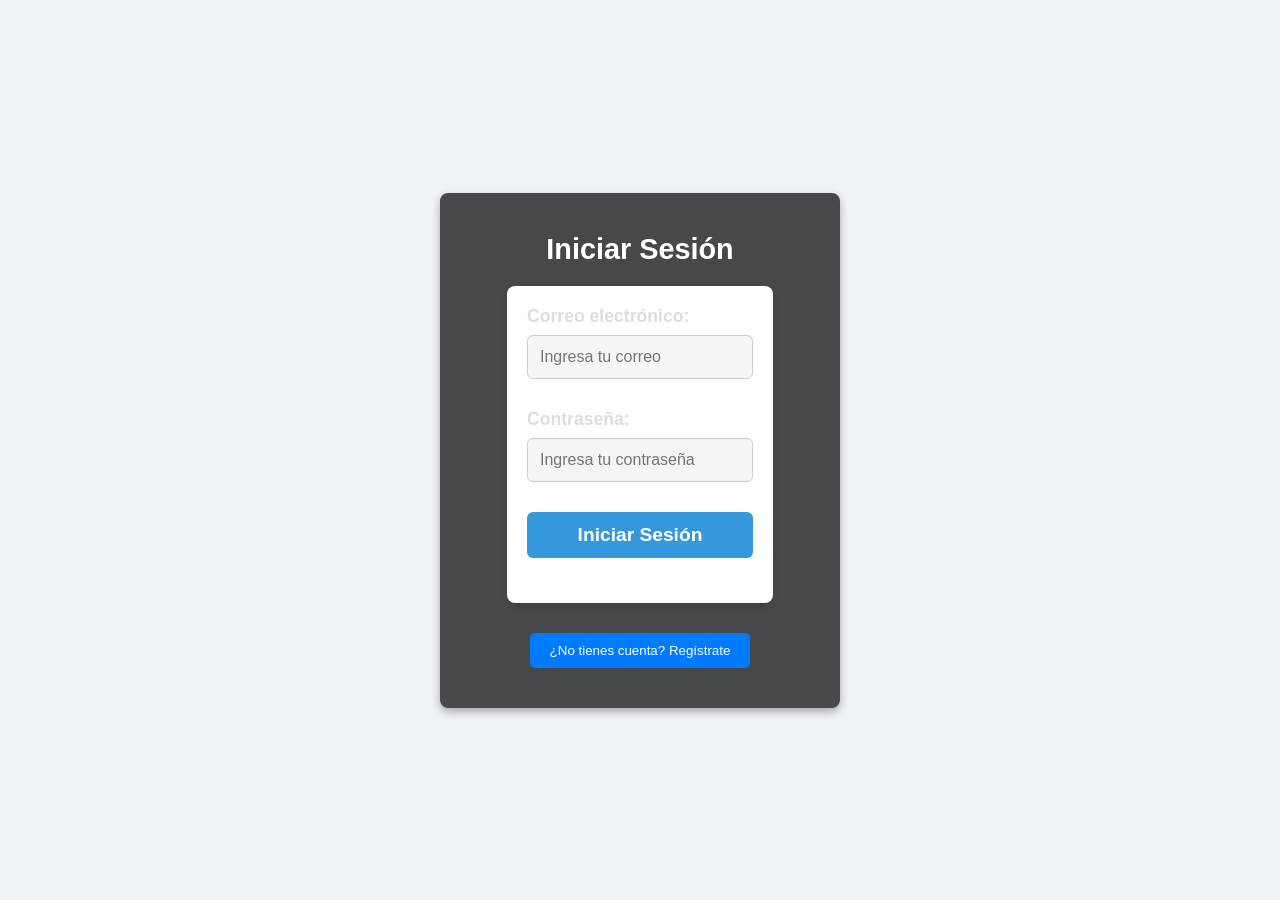
<file: Juegos/index.html>
<!DOCTYPE html>
<html lang="en">
<head>
  <meta charset="UTF-8">
  <meta name="viewport" content="width=device-width, initial-scale=1.0">
  <link rel="stylesheet" href="estilos.css"> <!-- Enlace al archivo CSS para aplicar estilos -->
  <title>Iniciar Sesión</title>
</head>
<body class="login-page">

  <div class="login-container">

    <!-- Sección de Login -->
    <section class="login-section"> <!-- Sección para el formulario de inicio de sesión -->
      <h2 class="listado">Iniciar Sesión</h2>
      <form id="login-form"> <!-- Formulario de inicio de sesión -->
        <div class="input-group"> <!-- Contenedor del campo de correo -->
          <label for="correo-login">Correo electrónico:</label> <!-- Etiqueta para el input de correo -->
          <input type="email" id="correo-login" required placeholder="Ingresa tu correo"> <!-- Campo de correo -->
        </div>
        <div class="input-group"> <!-- Contenedor del campo de contraseña -->
          <label for="pswd-login">Contraseña:</label> <!-- Etiqueta para el input de contraseña -->
          <input type="password" id="pswd-login" required placeholder="Ingresa tu contraseña"> <!-- Campo de contraseña -->
        </div>
        <button type="submit" class="btn-submit">Iniciar Sesión</button> <!-- Botón para enviar el formulario de login -->
        <div id="login-error" class="error-message"></div> <!-- Mensaje de error dinámico para el login -->
      </form>
      <button id="show-register-form" class="btn-register">¿No tienes cuenta? Regístrate</button> <!-- Botón para mostrar el formulario de registro -->
    </section>

    <!-- Sección de Registro -->
    <section id="register-section" class="register-section" style="display: none;"> <!-- Sección para el registro (oculta inicialmente) -->
      <h2 class="listado">Registrar Usuario</h2>
      <form id="register-form"> <!-- Formulario de registro -->
        <div class="input-group"> <!-- Contenedor del campo de correo -->
          <label for="correo-register">Correo electrónico:</label> <!-- Etiqueta para el input de correo -->
          <input type="email" id="correo-register" required placeholder="Ingresa tu correo"> <!-- Campo de correo -->
        </div>
        <div class="input-group"> <!-- Contenedor del campo de contraseña -->
          <label for="pswd-register">Contraseña:</label> <!-- Etiqueta para el input de contraseña -->
          <input type="password" id="pswd-register" required placeholder="Crea una contraseña"> <!-- Campo de contraseña -->
        </div>
        <button type="submit" class="btn-submit">Registrar</button> <!-- Botón para enviar el formulario de registro -->
        <div id="register-error" class="error-message"></div> <!-- Mensaje de error dinámico para el registro -->
        <div id="register-success" class="success-message"></div> <!-- Mensaje de éxito para el registro -->
      </form>
      <button id="back-to-login" class="btn-back">Volver a Iniciar Sesión</button> <!-- Botón para regresar al formulario de login -->
    </section>

  </div>

  <!-- Archivo JavaScript para la lógica de interacción -->
  <script src="app.js"></script>
</body>
</html>
</file>
<file: Juegos/estilos.css>
/* Reset de estilos básicos */
* {
  margin: 0;
  padding: 0;
  box-sizing: border-box;
}

/* Estilos generales */
body {
  font-family: 'Arial', sans-serif;
  background-color: #f0f4f8;
  color: #333;
  padding: 20px;
}

/* Contenedor principal */
.container {
  max-width: 1200px;
  margin: 0 auto;
  padding: 20px;
}

.listado{
  color: white !important;
  font-size: 1.8rem;
}
.texto{
  color: white !important;
}

/* Estilo de encabezados */
h1, h2 {
  color: #2c3e50;
  margin-bottom: 15px;
}

h2 {
  font-size: 1.8rem;
}

/* Estilo de formulario */
form {
  background-color: #fff;
  padding: 20px;
  border-radius: 8px;
  box-shadow: 0 4px 6px rgba(0, 0, 0, 0.1);
  margin-bottom: 20px;
}

form label {
  display: block;
  font-weight: bold;
  margin-bottom: 8px;
}

form input, form button, form select {
  width: 100%;
  padding: 12px;
  margin-bottom: 10px;
  border: 1px solid #ccc;
  border-radius: 4px;
  font-size: 1rem;
}

/* Estilos para el botón y el select */
form select {
  appearance: none;
  background-color: #fff;
  cursor: pointer;
  -webkit-appearance: none;
  -moz-appearance: none;
}

form input:focus, form select:focus, form button:focus {
  outline: none;
  border-color: #3498db;
}

form button {
  background-color: #3498db;
  color: #fff;
  cursor: pointer;
  font-weight: bold;
  transition: background-color 0.3s ease;
}

form button:hover {
  background-color: #2980b9;
}

/* Mensajes de éxito y error */
#game-success, #game-error {
  margin-top: 20px;
  padding: 15px;
  border-radius: 8px;
  text-align: center;
}

#game-success {
  background-color: #2ecc71;
  color: white;
}

#game-error {
  background-color: #e74c3c;
  color: white;
}

/* Contenedor de juegos */
.tarjetas-container {
  display: grid;
  grid-template-columns: repeat(auto-fill, minmax(300px, 1fr));
  gap: 20px;
  margin-top: 20px;
}

/* Estilo de cada tarjeta de juego */
.tarjeta {
  background-color: #fff;
  border-radius: 8px;
  box-shadow: 0 4px 6px rgba(0, 0, 0, 0.1);
  padding: 20px;
  transition: transform 0.3s ease;
}

.tarjeta img {
  width: 100%;
  border-radius: 4px;
}

.tarjeta h2 {
  font-size: 1.5rem;
  margin: 10px 0;
}

.tarjeta p {
  font-size: 1rem;
  margin-bottom: 10px;
}

.tarjeta button {
  background-color: #3498db;
  color: #fff;
  padding: 8px 12px;
  border: none;
  border-radius: 4px;
  cursor: pointer;
  margin-right: 8px;
  transition: background-color 0.3s ease;
}

.tarjeta button:hover {
  background-color: #2980b9;
}

.tarjeta:hover {
  transform: translateY(-5px);
}

/* Estilo para el modal */
.modal {
  position: fixed;
  top: 0;
  left: 0;
  right: 0;
  height: 100%;
  bottom: 0;
  background-color: rgba(0, 0, 0, 0.5);
  display: flex;
  align-items: center;
  justify-content: center;
  z-index: 1000;
}

.modal-content {
  display: flex;
  align-items: center;
  flex-direction: column;
  border-radius: 10px;
  width: 50%;
  background-color: white;
  padding: 20px;
}

.modal img {
  width: 80%;
  border-radius: 8px;
}

.close-btn {
  font-size: 2rem;
  cursor: pointer;
  color: #e74c3c;
  border: none;
  background: transparent;
  position: absolute;
  top: 10px;
  right: 10px;
}

/* Estilo de los botones de logout y búsqueda */
#logout-btn, #search-input {
  padding: 12px;
  font-size: 1rem;
  margin-top: 20px;
  width: 100%;
  max-width: 200px;
  display: block;
  margin: 20px auto;
  border: 1px solid #ccc;
  border-radius: 4px;
}

#logout-btn {
  background-color: #e74c3c;
  color: white;
  cursor: pointer;
  font-weight: bold;
}

#logout-btn:hover {
  background-color: #c0392b;
}

#search-input {
  padding: 12px;
  border: 1px solid #ccc;
  border-radius: 4px;
  width: 100%;
  max-width: 400px;
  margin-bottom: 20px;
}

#nombre-usuario{
  display: none ;
}

body {
  background-image: url(https://peru.unir.net/wp-content/uploads/sites/2/2017/12/videojuegos_1920x1080.jpg);
  background-repeat: no-repeat;
  background-size: cover;
}

/* Estilo específico para la página de login */
body.login-page {
  background-image: url('https://peru.unir.net/wp-content/uploads/sites/2/2017/12/videojuegos_1920x1080.jpg');
  background-repeat: no-repeat;
  background-size: cover;
  display: flex;
  justify-content: center;
  align-items: center;
  height: 100vh;
}

/* Estilo del contenedor de login */
.login-container {
  background-color: rgba(0, 0, 0, 0.7);
  border-radius: 8px;
  padding: 40px;
  width: 100%;
  max-width: 400px;
  box-shadow: 0 4px 8px rgba(0, 0, 0, 0.3);
}

/* Estilo de la sección de login */
.login-section {
  display: flex;
  flex-direction: column;
  align-items: center;
}

h2 {
  font-size: 2rem;
  margin-bottom: 20px;
  color: #fff;
}

.input-group {
  width: 100%;
  margin-bottom: 20px;
}

.input-group label {
  display: block;
  font-size: 1.1rem;
  margin-bottom: 8px;
  color: #ddd;
}

.input-group input {
  width: 100%;
  padding: 12px;
  border-radius: 6px;
  border: 1px solid #ccc;
  font-size: 1rem;
  background-color: #f5f5f5;
  color: #333;
  outline: none;
}

.input-group input:focus {
  border-color: #3498db;
}

/* Botón de envío */
.btn-submit {
  width: 100%;
  padding: 12px;
  background-color: #3498db;
  color: #fff;
  border-radius: 6px;
  border: none;
  font-size: 1.2rem;
  cursor: pointer;
  transition: background-color 0.3s ease;
}

.btn-submit:hover {
  background-color: #2980b9;
}

.btn-submit:active {
  background-color: #1c5a79;
}

/* Estilos del mensaje de error */
.error-message {
  color: #e74c3c;
  margin-top: 15px;
  font-size: 1rem;
  text-align: center;
}

/* Estilos específicos para la página de juegos (table.html) */

/* No se modifica el layout de esta página */
h2 {
  color: #2c3e50;
}

#search-input {
  padding: 12px;
  font-size: 1rem;
  margin-top: 20px;
  width: 100%;
  max-width: 400px;
  border: 1px solid #ccc;
  border-radius: 4px;
}

/* Estilos del formulario en table.html */
form {
  background-color: #fff;
  padding: 20px;
  border-radius: 8px;
  box-shadow: 0 4px 6px rgba(0, 0, 0, 0.1);
}

form input, form button, form select {
  width: 100%;
  padding: 12px;
  margin-bottom: 10px;
  border: 1px solid #ccc;
  border-radius: 4px;
  font-size: 1rem;
}

/* Estilos para el botón y el select */
form select {
  appearance: none;
  background-color: #fff;
  cursor: pointer;
  -webkit-appearance: none;
  -moz-appearance: none;
}

form button {
  background-color: #3498db;
  color: #fff;
}

form button:hover {
  background-color: #2980b9;
}

/* Otros estilos que afectan a table.html, como los botones de logout, etc. */
#logout-btn {
  background-color: #e74c3c;
  color: white;
  padding: 12px;
  font-size: 1rem;
  border-radius: 4px;
  border: none;
}

#logout-btn:hover {
  background-color: #c0392b;
}

.register-section {
  display: none;
}

.btn-register, .btn-back {
  background-color: #007BFF;
  color: white;
  border: none;
  padding: 10px 20px;
  margin-top: 10px;
  cursor: pointer;
  border-radius: 5px;
}

.btn-register:hover, .btn-back:hover {
  background-color: #0056b3;
}
.intro-section {
  text-align: center;
  padding: 20px;
  background-color: #f5f5f5;
  border-bottom: 2px solid #ccc;
  margin-bottom: 20px;
}

.intro-section h1 {
  font-size: 2.5rem;
  color: #333;
  margin-bottom: 10px;
}

.intro-section p {
  font-size: 1.2rem;
  color: #666;
  margin: 0;
}
/* Estilo general del encabezado */
.main-header {
  display: flex;
  justify-content: space-between;
  align-items: center;
  padding: 15px 20px;
  color: white;
  background-color: #333;
}

.main-header h1 {
  margin: 0;
  font-size: 1.8rem;
}

/* Barra de navegación */
.nav-bar {
  display: flex;
}

.nav-menu {
  list-style: none;
  display: flex;
  gap: 15px;
  margin: 0;
  padding: 0;
}

.nav-menu li {
  margin: 0;
}

.nav-menu a {
  text-decoration: none;
  color: white;
  font-size: 1rem;
}

.nav-menu a:hover {
  text-decoration: underline;
  color: #ddd;
}

/* Estilos para las secciones */
.section {
  padding: 20px;
}

.section h2 {
  font-size: 2rem;
  color: #333;
}

.section p {
  font-size: 1.1rem;
  color: #555;
}
/* Contenedor de noticias */
.news-container {
  display: flex;
  flex-wrap: wrap;
  gap: 20px;
  justify-content: center;
  padding: 20px 0;
}

/* Tarjetas individuales */
.news-card {
  background-color: #fff;
  border: 1px solid #ccc;
  border-radius: 8px;
  width: 300px;
  overflow: hidden;
  box-shadow: 0 4px 8px rgba(0, 0, 0, 0.1);
  transition: transform 0.3s ease, box-shadow 0.3s ease;
}

.news-card:hover {
  transform: translateY(-5px);
  box-shadow: 0 6px 12px rgba(0, 0, 0, 0.2);
}

/* Imagen de la noticia */
.news-image {
  width: 100%;
  height: 200px;
  object-fit: cover;
}

/* Título de la noticia */
.news-title {
  font-size: 1.2rem;
  color: #333;
  margin: 15px;
}

/* Descripción de la noticia */
.news-description {
  font-size: 1rem;
  color: #666;
  margin: 0 15px 15px;
}

.close {
  color: #aaa;
  float: right;
  font-size: 28px;
  font-weight: bold;
  cursor: pointer;
}

.close:hover,
.close:focus {
  color: black;
  text-decoration: none;
}
/* Estilo para el modal */
.detalle-modal {
  display: none;
  position: fixed;
  top: 0;
  left: 0;
  width: 100%;
  height: 100%;
  background-color: rgba(0, 0, 0, 0.5); /* Fondo semitransparente */
  justify-content: center;
  align-items: center;
}

.modal-content {
  background-color: #fff; /* Fondo blanco para el contenido */
  border-radius: 8px;
  padding: 20px;
  max-width: 500px;
  width: 80%;
  overflow-y: auto;
  background-image: url(https://laroussemagazine.mx/wp-content/uploads/2023/08/Videojuegos_notas_Portada.jpg);
}

/* Solo aplicar fondo a las letras dentro del modal */
.detalle-info h2, 
.detalle-info p {
  background-color: #333;
  color: #fff;
  padding: 10px;
  border-radius: 5px;
}

/* Fondo más oscuro para el nombre del juego */
#detalle-nombre {
  background-color: #333;
  color: #fff;
  padding: 10px;
  border-radius: 5px;
}

/* No poner fondo en la imagen, solo en el texto */
.detalle-imagen-container {
  text-align: center;
  margin-bottom: 15px;
}

.detalle-imagen {
  width: 100%;
  max-width: 300px;
  height: auto;
  border-radius: 8px;
}

/* Sección de texto con detalles de plataforma y jugadores */
.detalle-texto {
  background-color: transparent; /* No poner fondo en el contenedor de texto */
  padding: 15px;
  border-radius: 5px;
}

.close {
  color: #aaa;
  font-size: 28px;
  font-weight: bold;
  position: absolute;
  top: 10px;
  right: 25px;
  cursor: pointer;
}

.close:hover,
.close:focus {
  color: black;
  text-decoration: none;
  cursor: pointer;
}
</file>
